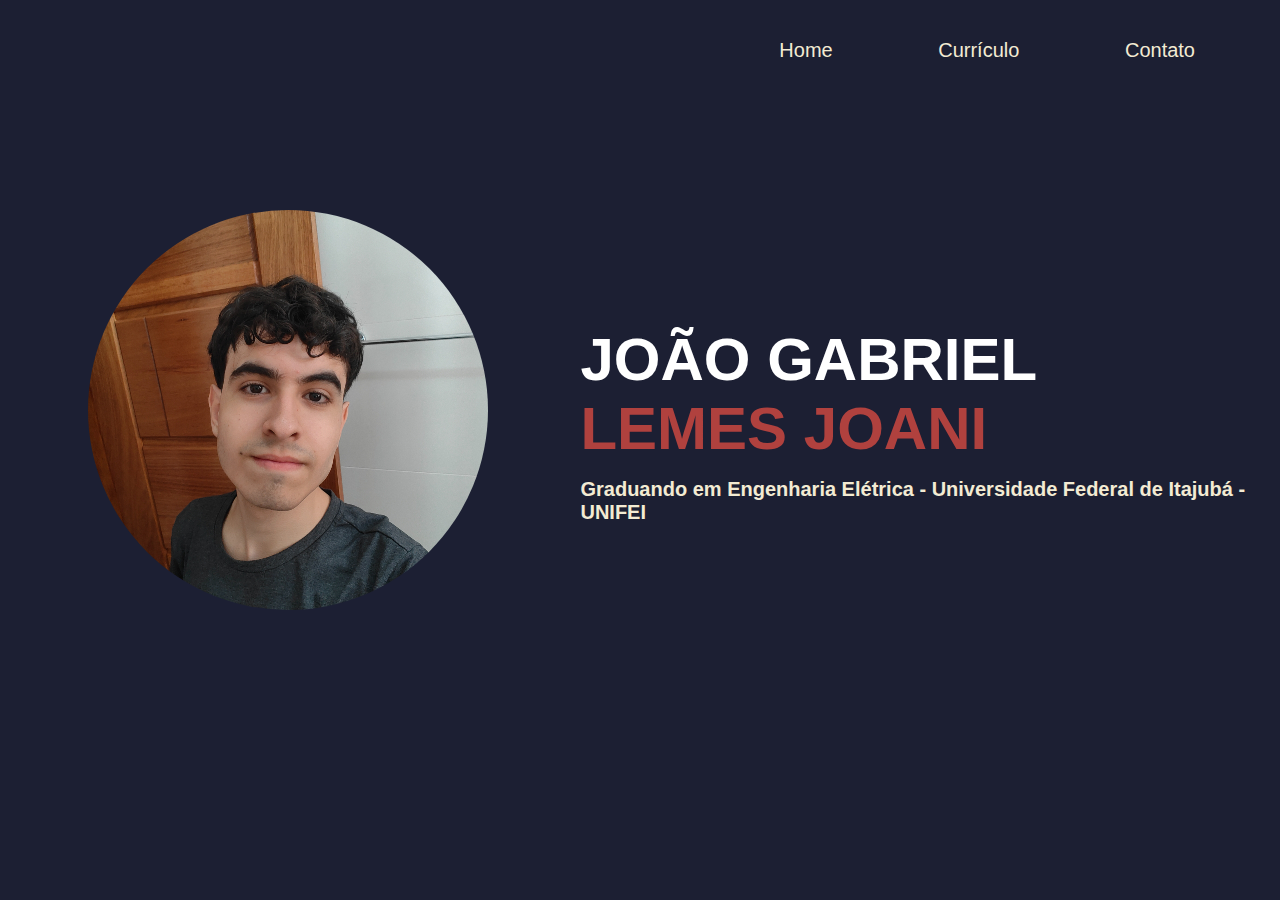
<file: index.html>
<!DOCTYPE html>

<html>



	<head>
		<title>João Gabriel Lemes Joani</title>

		<meta charset="utf-8">
		<link rel="stylesheet" href="css/styles.css">
		<script type="text/javascript" src="js/scripts.js"></script>

	</head>



	<body>


			<div id="navigation" class="navigation">
				<ul>
					<li><a href="index.html">Home</a></li>
					<li><a href="curriculo.html">Currículo</a></li>
					<li><a href="contato.html">Contato</a></li>
					<li id="threeline-icon" class="threeline-icon" onclick="openNav()">&#9776;</li>
				</ul>
			</div>


			<div class="capa">

				<div class="foto-perfil">
					<img src="img/joao-perfil.jpg" alt="Foto de João Gabriel Joani">
				</div>

				<div class="nome-perfil">
					<h1>João Gabriel <span>Lemes Joani</span></h1>
					<h2>Graduando em Engenharia Elétrica - Universidade Federal de Itajubá - UNIFEI</h2>
				</div>
			</div>


	</body>


</html>
</file>
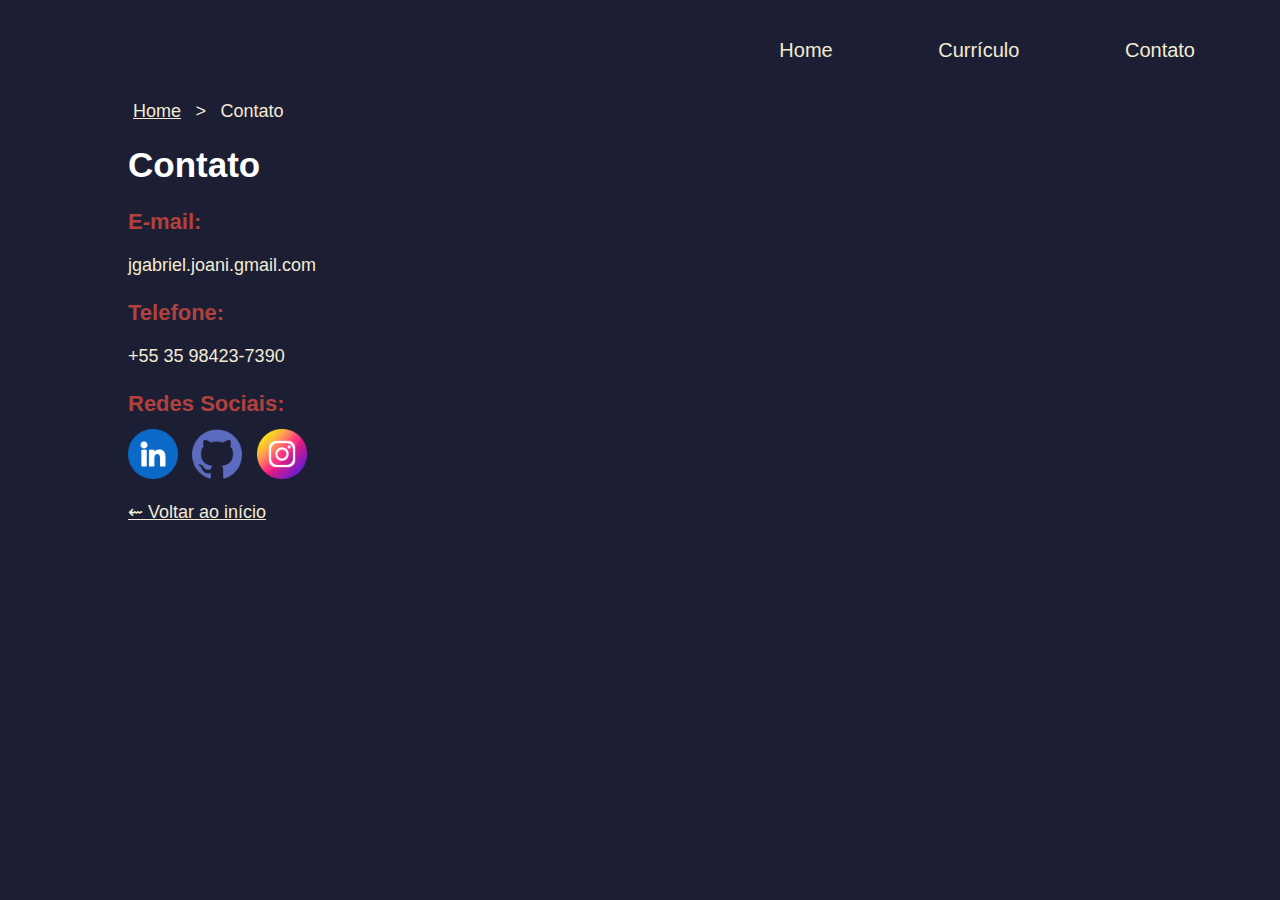
<file: contato.html>
<!DOCTYPE html>

<html>

	<head>
		<title>Contato - João Gabriel Lemes Joani</title>

		<meta charset="utf-8">
		<link rel="stylesheet" href="css/styles.css">
		<script type="text/javascript" src="js/scripts.js"></script>

	</head>


	<body>

			<div id="navigation" class="navigation">
				<ul>
					<li><a href="index.html">Home</a></li>
					<li><a href="curriculo.html">Currículo</a></li>
					<li><a href="contato.html">Contato</a></li>
					<li id="threeline-icon" class="threeline-icon" onclick="openNav()">&#9776;</li>
				</ul>
			</div>

			<div class="main">
				
				
				<ul class="caminho">
					<li><a href="index.html">Home</a></li>
					<li>></li>
					<li>Contato</li>
				</ul>

				<h1>Contato</h1>
			

				<h3>E-mail:</h3>
				<p>jgabriel.joani.gmail.com</p>

				<h3>Telefone:</h3>
				<p>+55 35 98423-7390</p>

				<h3>Redes Sociais:</h3>
				
				<a href="https://www.linkedin.com/in/joao-joani" target="_blank"><img class="social-img" src="img/linkedin.png" alt="LinkedIn"></a>
				<a href="https://github.com/Joao-Joani" target="_blank"><img class="social-img" src="img/github.png" alt="GitHub"></a>	
				<a href="https://www.instagram.com/joao_joani/" target="_blank"><img class="social-img" src="img/instagram.png" alt="Instagram"></a>

				<br><br>
				<a class ="back-link" href="index.html">&#8668; Voltar ao início<a>

			</div>	

			

	</body>

</html>
</file>
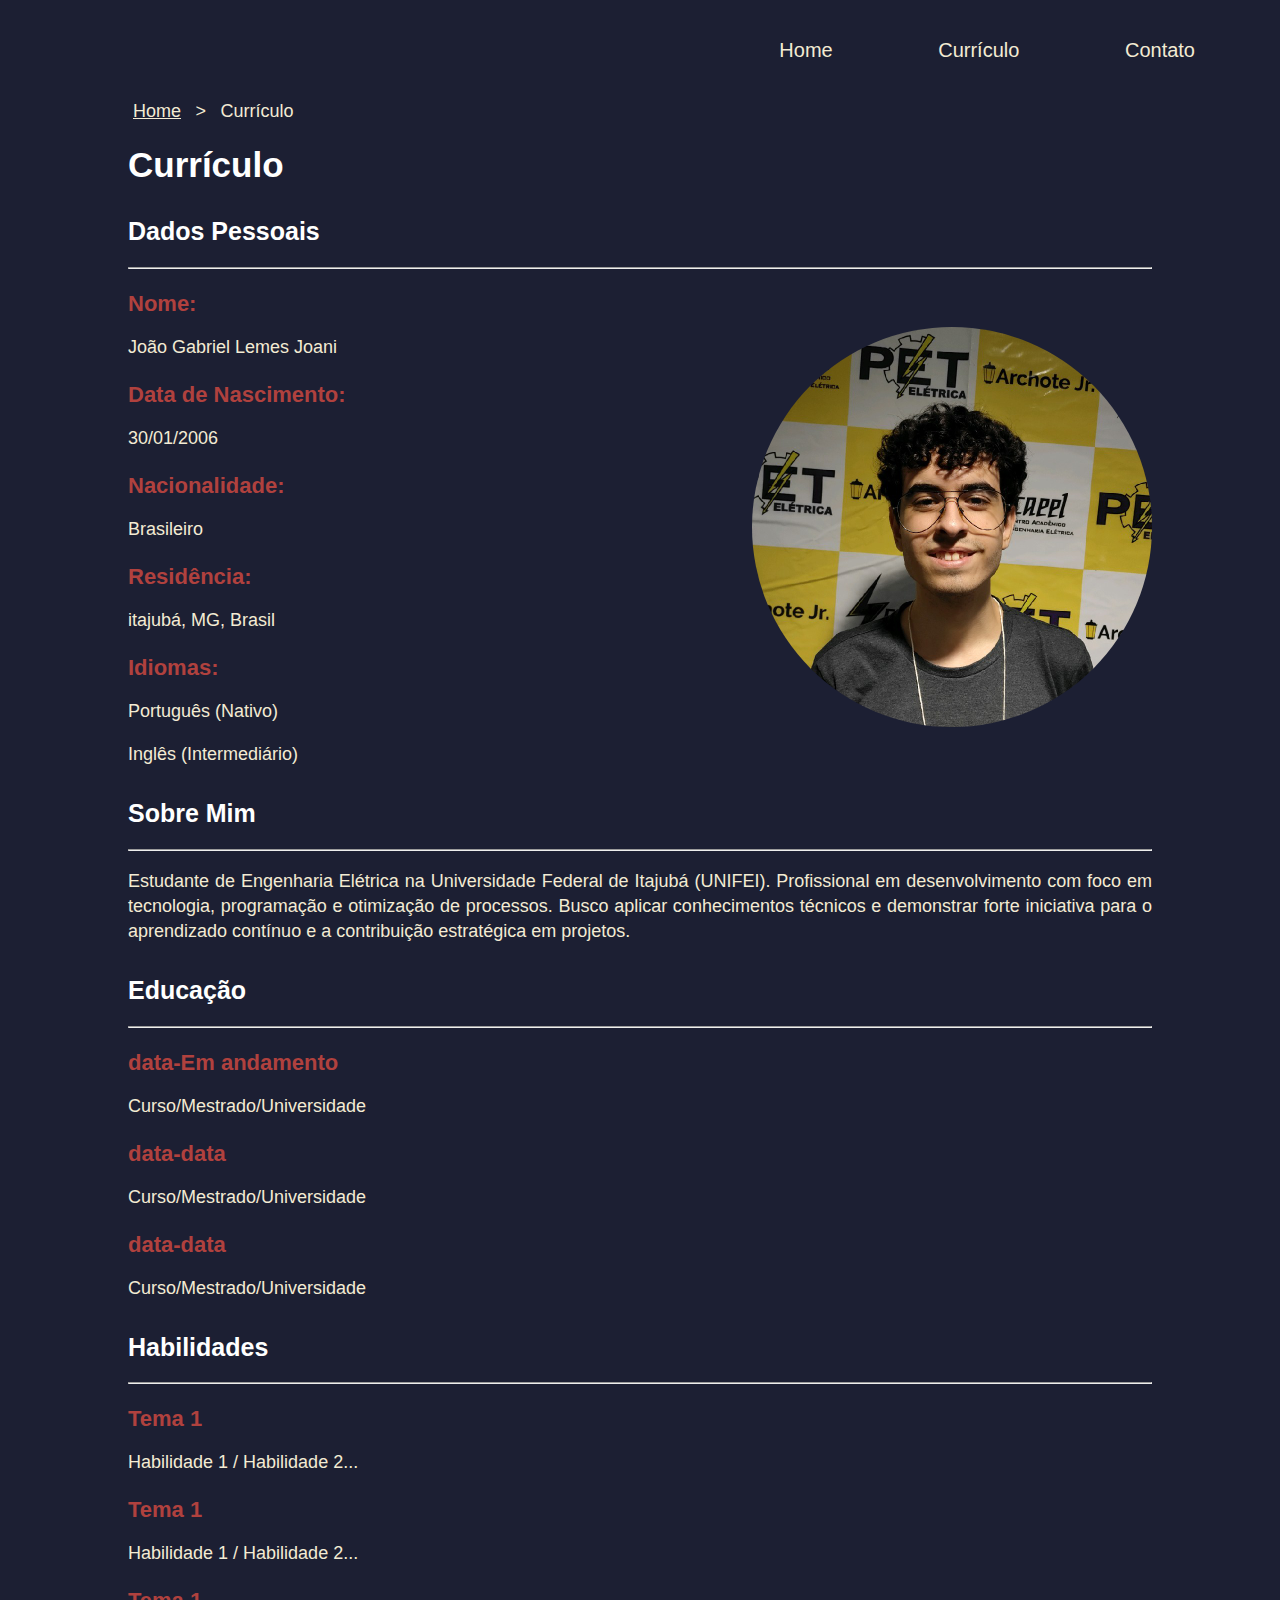
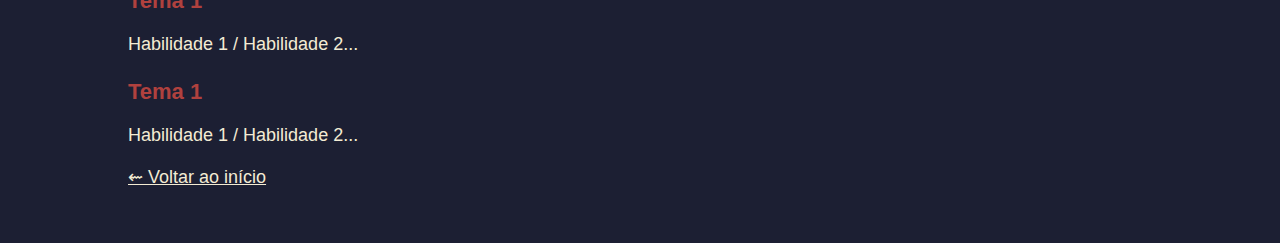
<file: curriculo.html>
<!DOCTYPE html>

<html>

	<head>
		<title>Currículo - João Gabriel Lemes Joani</title>

		<meta charset="utf-8">
		<link rel="stylesheet" href="css/styles.css">

	</head>


	<body>

			<div class="navigation">
				<ul>
					<li><a href="index.html">Home</a></li>
					<li><a href="curriculo.html">Currículo</a></li>
					<li><a href="contato.html">Contato</a></li>
					<li class="threeline-icon">&#9776;</li>
				</ul>
			</div>
			
			<div class="main">
								
				<ul class="caminho">
					<li><a href="index.html">Home</a></li>
					<li>></li>
					<li>Currículo</li>
				</ul>

				<h1>Currículo</h1>

					
					<h2>Dados Pessoais</h2>
					<hr>
						<img class="cv-pic" src="img/joao_joani.jpeg" alt="Foto de João Gabriel Joani">
						<h3>Nome:</h3>

							<p>João Gabriel Lemes Joani</p>

						<h3>Data de Nascimento:</h3>

							<p>30/01/2006</p>

						<h3>Nacionalidade:</h3>

							<p>Brasileiro</p>

						<h3>Residência:</h3>

							<p>itajubá, MG, Brasil</p>

						<h3>Idiomas:</h3>

							<p>Português (Nativo)</p>
							<p>Inglês (Intermediário)</p>
							
					
					<h2>Sobre Mim</h2>
					<hr>

							<p>Estudante de Engenharia Elétrica na Universidade 
							Federal de Itajubá (UNIFEI). Profissional em desenvolvimento 
							com foco em tecnologia, programação e otimização de processos. 
							Busco aplicar conhecimentos técnicos e demonstrar forte 
							iniciativa para o aprendizado contínuo e a contribuição 
							estratégica em projetos.</a></p>

					
					<h2>Educação</h2>
					<hr>

						<h3>data-Em andamento</h3>

							<p>Curso/Mestrado/Universidade</p>

						<h3>data-data</h3>

							<p>Curso/Mestrado/Universidade</p>

						<h3>data-data</h3>

							<p>Curso/Mestrado/Universidade</p>

					
					<h2>Habilidades</h2>
					<hr>

						<h3>Tema 1</h3>

							<p>Habilidade 1 / Habilidade 2...</p>

						<h3>Tema 1</h3>

							<p>Habilidade 1 / Habilidade 2...</p>

						<h3>Tema 1</h3>

							<p>Habilidade 1 / Habilidade 2...</p>

						<h3>Tema 1</h3>

							<p>Habilidade 1 / Habilidade 2...</p>


				<a class ="back-link" href="index.html">&#8668; Voltar ao início<a>


			</div>

				

	</body>

</html>
</file>
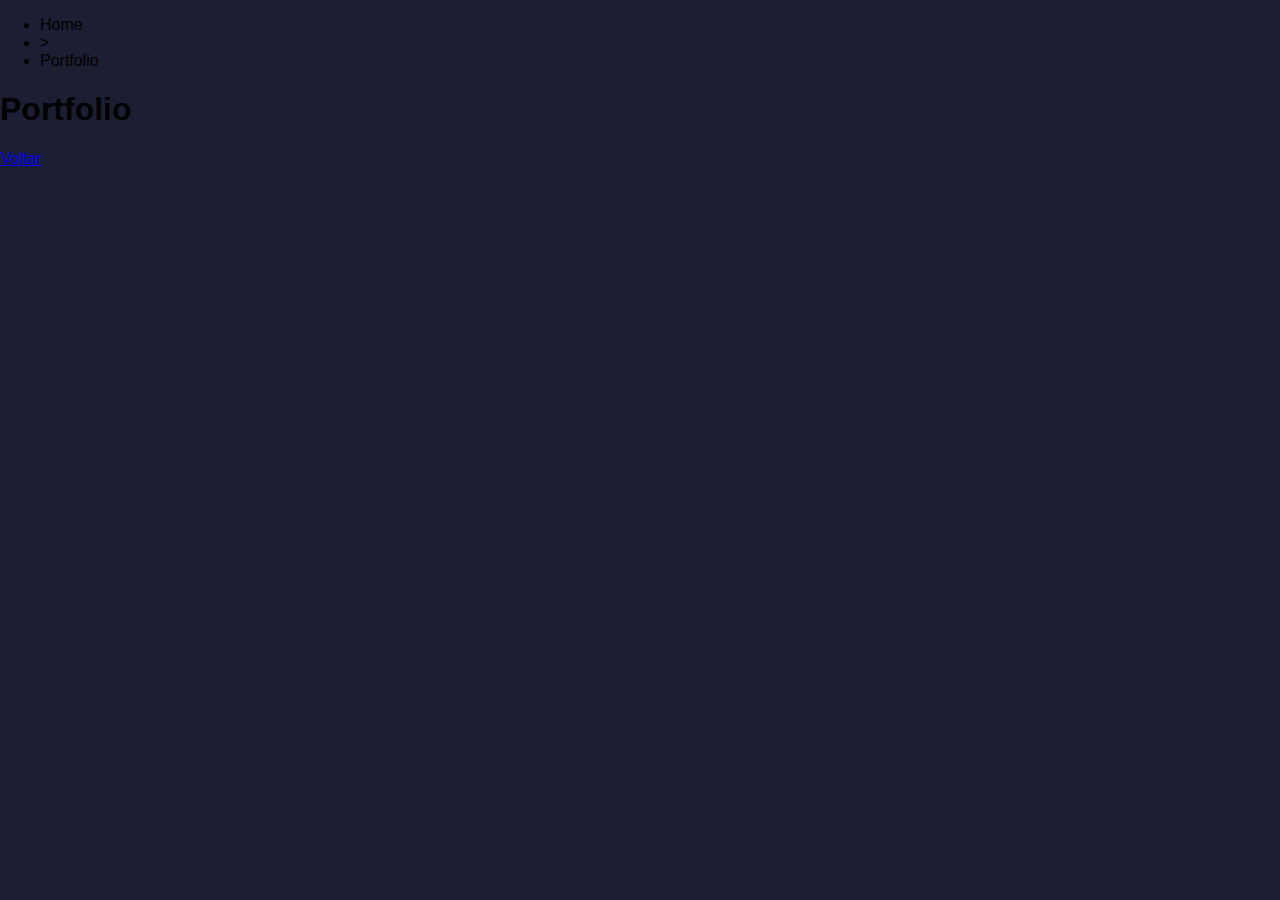
<file: portfolio.html>
<!DOCTYPE html>

<html>

	<head>
		<title>Portfolio - Seu Nome</title>

		<meta charset="utf-8">
		<link rel="stylesheet" href="css/styles.css">


	</head>


	<body>

			
						
			<div>
				
				
				<ul>
					<li>Home</li>
					<li>></li>
					<li>Portfolio</li>
				</ul>

				<h1>Portfolio</h1>


				<a href="#">Voltar<a>

			</div>	

			

	</body>

</html>
</file>
<file: css/styles.css>
html, body {
    margin: 0;
    padding: 0;
    font-family: Verdana, sans-serif;
}

body {
    background-color: #1C1F33;
}

.navigation {
    background-color: #1C1F33;
    color: #F3EBD3;
    height: 85px;
    font-size: 20px;

    animation-name: navegacao;
    animation-duration: 3.5s;
}

.navigation ul {
    list-style: none;
    margin-top: 0;
    padding: 35px;
    text-align: right;
}

.navigation li {
    display: inline-block;
    padding-left: 50px;
    padding-right: 50px;
    line-height: 30px;
}

.navigation li a {
    text-decoration: none;
    color: #F3EBD3;
}

.navigation a:hover {
    color: #B0413E;
}

.navigation li.threeline-icon {
    display: none;
    font-size: 30px;
}

.navigation li.threeline-icon:hover {
    color: #B0413E;
    cursor: pointer;
}

.capa {
    color: white;
}

.capa span {
    color: #B0413E;
    display: block;
}

.capa h2 {
    color: #F3EBD3;
}

.capa div {
    display: inline-block;
    height: 600px;
}

.foto-perfil {
   width: 45%;
   text-align: center;

   animation-name: fotos;
   animation-duration: 1.5s;
}

.foto-perfil img {
    border-radius: 400px;
    margin-top: 125px;
}

.nome-perfil {
    vertical-align: top;
    width: 54%;

    animation-name: texto-principal;
    animation-duration: 2.5s;
}

.nome-perfil h1 {
    text-transform: uppercase;
    font-size: 60px;
    margin-top: 240px;
}

.nome-perfil h2 {
    font-size: 20px;
    margin-top: -25px;
}

.main {
    width: 80%;
    margin: auto;
    padding-bottom: 55px;

    animation-name: conteudo;
    animation-duration: 3s;
}

.cv-pic {
    width: 400px;
    border-radius: 400px;
    display: block;
    float: right;
    margin-top: 50px;
}

.main h1 {
    color: white;
    font-size: 35px;
}

.main h2 {
    color: white;
    font-size: 25px;
    margin-top: 32px;
}

.main h3 {
    color: #B0413E;
    font-size: 22px;
    margin-bottom: 12px;
}

.main p {
    color: #F3EBD3;
    font-size: 18px;
    line-height: 25px;
    text-align: justify;
}

.caminho {
    list-style: none;
    padding-left: 0px;
    margin-bottom: 20px;
    color: #F3EBD3;
}


.caminho li {
    display: inline-block;
    padding-left: 5px;
    padding-right: 5px;
    font-size: 18px;
}

.caminho a {
    color: #F3EBD3;
}

.caminho a:hover {
    color: #B0413E;
}

.social-img {
    width: 50px;
    margin-right: 10px;
}

.back-link {
    color: #F3EBD3;
    font-size: 18px;
}

.back-link:hover {
    color: #B0413E;
}

@keyframes fotos {
    from {opacity: 0; transform: scale(0.8) translateY(50px);}
    to {opacity: 1; transform: scale(1) translateY(0);}
}

@keyframes texto-principal {
    from {opacity: 0; transform: translateY(20px);}
    to {opacity: 1; transform: translateY(0);}
}

@keyframes navegacao {
    0% {opacity: 0;}
    50% {opacity: 0;}
    100% {opacity: 1;}
}

@keyframes conteudo {
    from {opacity: 0; transform: translateX(-40px);}
    to {opacity: 1; transform: translateX(0);}
}

@media (max-width: 850px) {
    .navigation ul {
        text-align: center;
        margin-top: 20px;
    }

    .navigation li {
        display: none;
    }

    .navigation li.threeline-icon {
        display: inline-block;
    }

    .capa div {
        display: block;
        height: auto;
        text-align: center;
    }

    .foto-perfil, .nome-perfil {
        display: block;
        width: 100%;
        text-align: center;
    }

    .foto-perfil img {
        max-width: 75%;
        margin-top: 50px;
    }

    .nome-perfil h1 {
        font-size: 40px;
        margin-top: 35px;
        margin-left: 20px;
        margin-right: 20px;
    }

    .nome-perfil h2 {
        font-size: 18px;
        margin-left: 20px;
        margin-right: 20px;
    }

    .main {
        width: 85%;
    }

    .main p {
        text-align: left;
        line-height: 35px;
    }

    .cv-pic {
        max-width: 75%;
        float: none;
        display: block;
        margin: auto;
        margin-bottom: 20px;
        margin-top: 20px;
    }

    .caminho li {
        font-size: 16px;
    }

    .menujs {
        height: auto;
    }

    .menujs ul{
        height: auto;
        text-align: center;
        padding-right: 15%;
        padding-left: 15%;
        line-height: 30px;
    }

    .menujs li {
        display: block;
        border-bottom: solid 1px #F3EBD3;
        width: 100%;
        padding: 0;
        line-height: 30px;
    }

}
</file>
